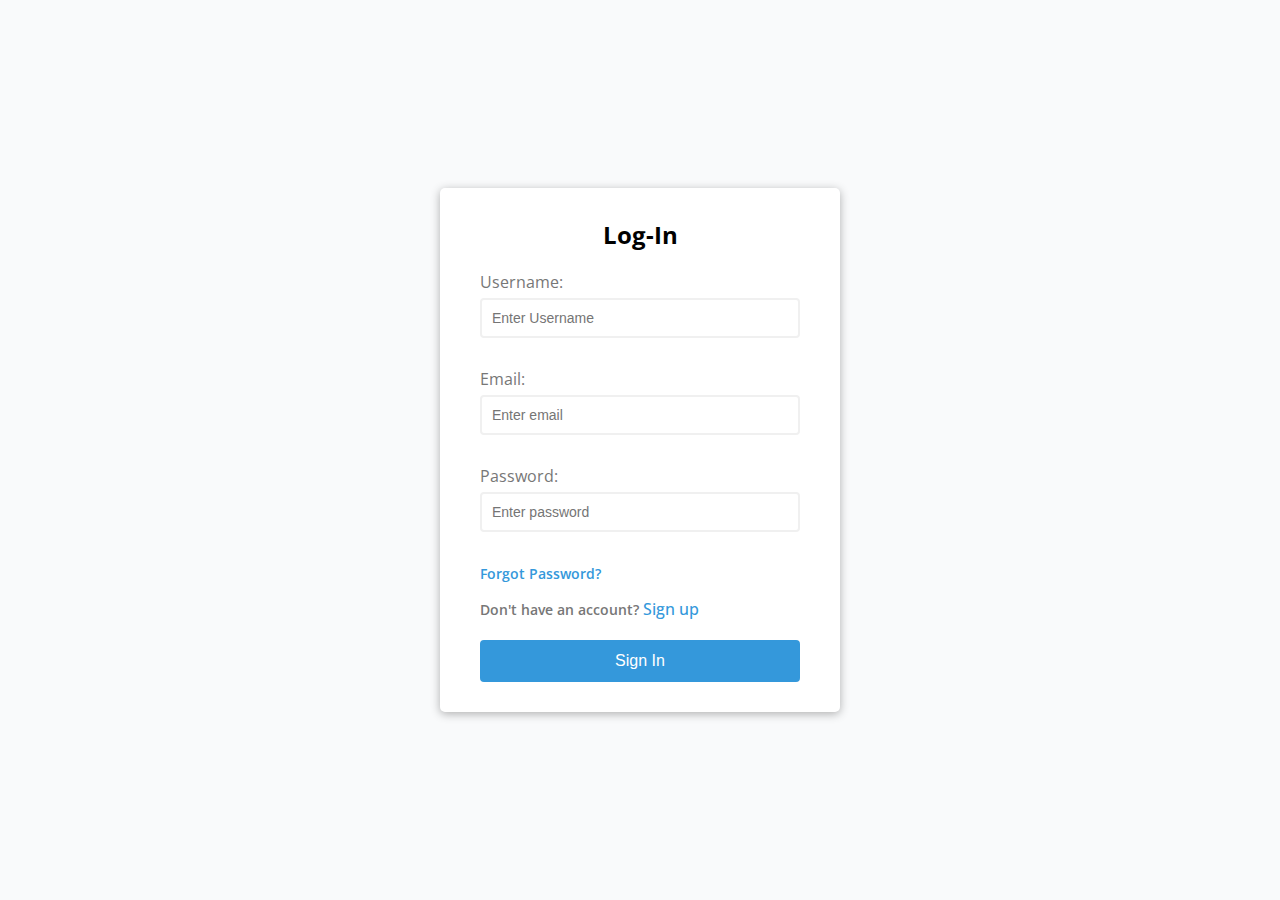
<file: index.html>
<!DOCTYPE html>
<html lang="en">
  <head>
    <meta charset="UTF-8" />
    <meta http-equiv="X-UA-Compatible" content="IE=edge" />
    <meta name="viewport" content="width=device-width, initial-scale=1.0" />
    <title>LogIn</title>
    <link rel="stylesheet" href="style.css" />
  </head>
  <body>
    <div class="container">
      <form id="form" class="form">
        <h2>Log-In</h2>

        <div class="form-control">
          <label for="username">Username:</label>
          <input type="text" placeholder="Enter Username" id="username" />
          <small>Error Mesage</small>
        </div>

        <div class="form-control">
          <label for="email">Email:</label>
          <input type="text" placeholder="Enter email" id="email" />
          <small>Error Mesage</small>
        </div>

        <div class="form-control">
          <label for="password">Password:</label>
          <input
            type="password"
            name=""
            placeholder="Enter password"
            id="password"
          />
          <small>Error Mesage</small>
        </div>

        <div>
          <a href="forgotPassword.html">Forgot Password?</a>
        </div>

        <div>
          <a href="register.html" id="signUp">
            <p>Don't have an account? <span>Sign up</span></p>
          </a>
        </div>

        <button>Sign In</button>
      </form>
    </div>
    <script src="main.js"></script>
  </body>
</html>
</file>
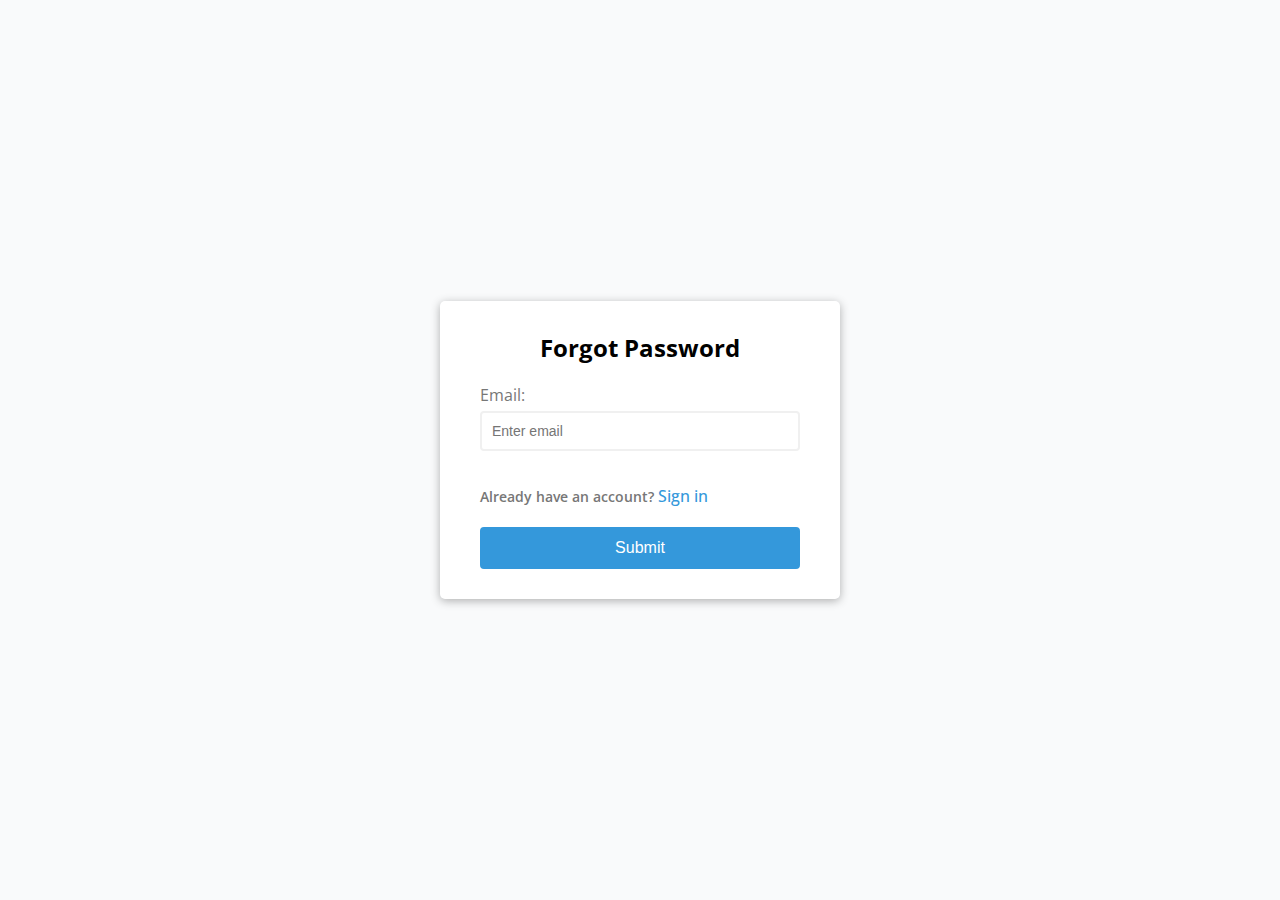
<file: forgotPassword.html>
<!DOCTYPE html>
<html lang="en">
  <head>
    <meta charset="UTF-8" />
    <meta http-equiv="X-UA-Compatible" content="IE=edge" />
    <meta name="viewport" content="width=device-width, initial-scale=1.0" />
    <title>LogIn Form</title>
    <link rel="stylesheet" href="style.css" />
    <script src="main.js" defer></script>
  </head>
  <body>
    <div class="container">
      <form id="form" class="form">
        <h2>Forgot Password</h2>

        <div class="form-control">
          <label for="email">Email:</label>
          <input type="text" placeholder="Enter email" id="email" />
          <small>Error Mesage</small>
        </div>

        <div>
          <a href="index.html" id="signUp">
            <p>Already have an account? <span>Sign in</span></p>
          </a>
        </div>

        <button>Submit</button>
      </form>
    </div>
  </body>
</html>
</file>
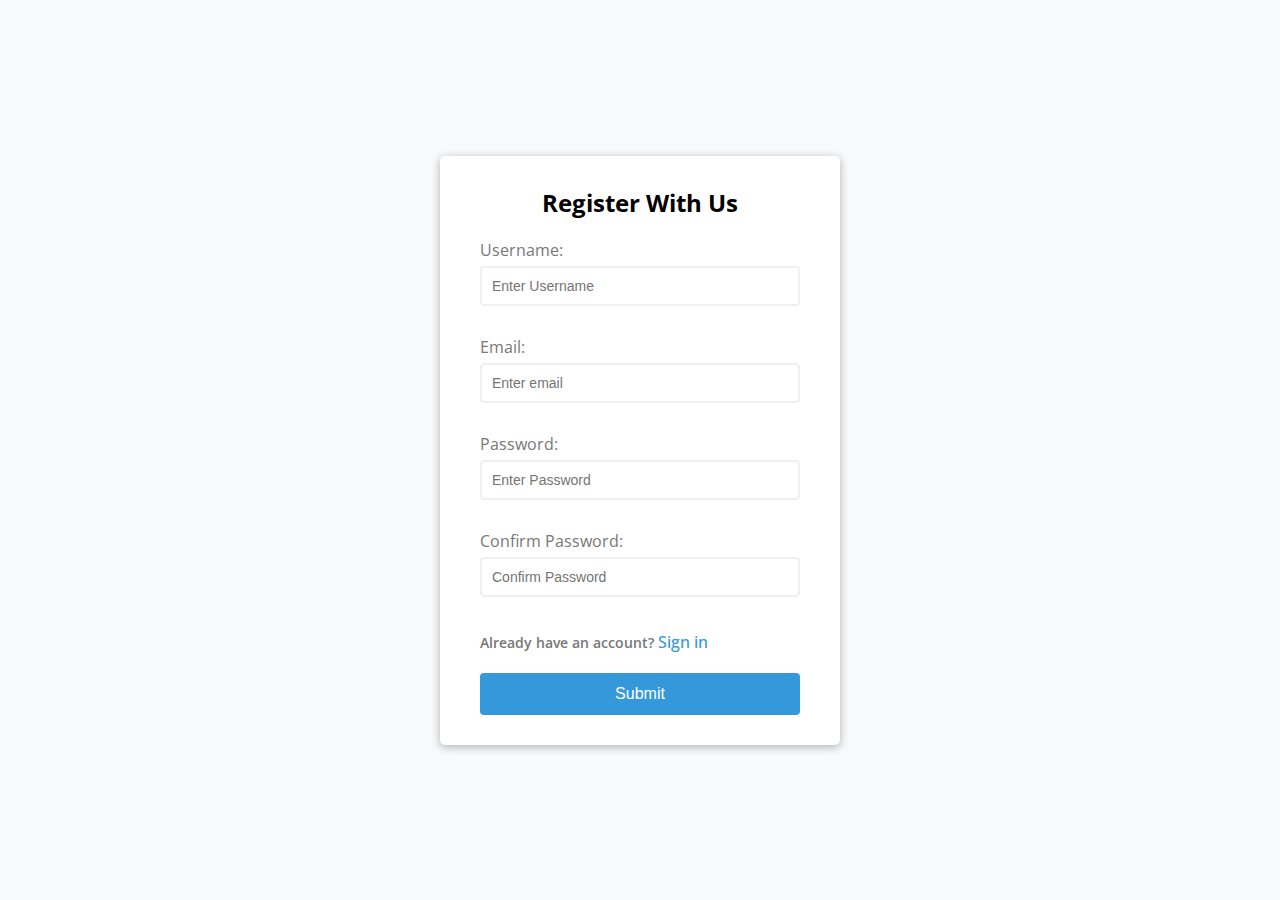
<file: register.html>
<!DOCTYPE html>
<html lang="en">
  <head>
    <meta charset="UTF-8" />
    <meta http-equiv="X-UA-Compatible" content="IE=edge" />
    <meta name="viewport" content="width=device-width, initial-scale=1.0" />
    <title>LogIn Form</title>
    <link rel="stylesheet" href="style.css" />
    <script src="main.js" defer></script>
  </head>
  <body>
    <div class="container">
      <form id="form" class="form">
        <h2>Register With Us</h2>

        <div class="form-control">
          <label for="username">Username:</label>
          <input type="text" placeholder="Enter Username" id="username" />
          <small>Error Mesage</small>
        </div>

        <div class="form-control">
          <label for="email">Email:</label>
          <input type="text" placeholder="Enter email" id="email" />
          <small>Error Mesage</small>
        </div>

        <div class="form-control">
          <label for="password">Password:</label>
          <input
            type="password"
            name=""
            placeholder="Enter Password"
            id="password"
          />
          <small>Error Mesage</small>
        </div>

        <div class="form-control">
          <label for="password2">Confirm Password:</label>
          <input
            type="password"
            name=""
            placeholder="Confirm Password"
            id="password2"
          />
          <small>Error Mesage</small>
        </div>
        <div>
          <a href="index.html" id="signUp">
            <p>Already have an account? <span>Sign in</span></p>
          </a>
        </div>

        <button>Submit</button>
      </form>
    </div>
  </body>
</html>
</file>
<file: style.css>
@import url("https://fonts.googleapis.com/css2?family=Open+Sans:wght@300;400;500;600&display=swap");
* {
  box-sizing: border-box;
}
:root {
  --success-color: #23cc71;
  --error-color: #ec432c;
}
body {
  background-color: #f9fafb;
  font-family: "Open Sans", sans-serif;
  display: flex;
  align-items: center;
  justify-content: center;
  min-height: 100vh;
  margin: 0;
}

.container {
  background-color: #fff;
  border-radius: 5px;
  box-shadow: 0 2px 10px rgba(0, 0, 0, 0.3);
  width: 400px;
}
h2 {
  text-align: center;
  margin: 0 0 20px;
}
.form {
  padding: 30px 40px;
}
.form-control {
  margin-bottom: 10px;
  padding-bottom: 20px;
  position: relative;
}
.form-control label {
  color: #777;
  display: block;
  margin-bottom: 5px;
}
.form-control input {
  border: 2px solid #f0f0f0;
  border-radius: 4px;
  display: block;
  width: 100%;
  padding: 10px;
  font-size: 14px;
}
.form-control input:focus {
  outline: 0;
  border-color: #777;
}
.form-control.success input {
  border-color: var(--success-color);
}
.form-control.error input {
  border-color: var(--error-color);
}
.form-control small {
  color: var(--error-color);
  position: absolute;
  bottom: 0;
  left: 0;
  visibility: hidden;
}
.form-control.error small {
  visibility: visible;
}
a {
  text-decoration: none;
}
a {
  font-size: 14px;
  color: #3498db;
  font-weight: 600;
}
#signUp {
  color: #777;
}
#signUp span {
  font-size: 16px;
  color: #3498db;
  font-weight: 500;
}
.form button {
  cursor: pointer;
  background-color: #3498db;
  border: 2px solid #3498db;
  border-radius: 4px;
  color: #fff;
  display: block;
  font-size: 16px;
  padding: 10px;
  margin-top: 20px;
  width: 100%;
}
</file>
